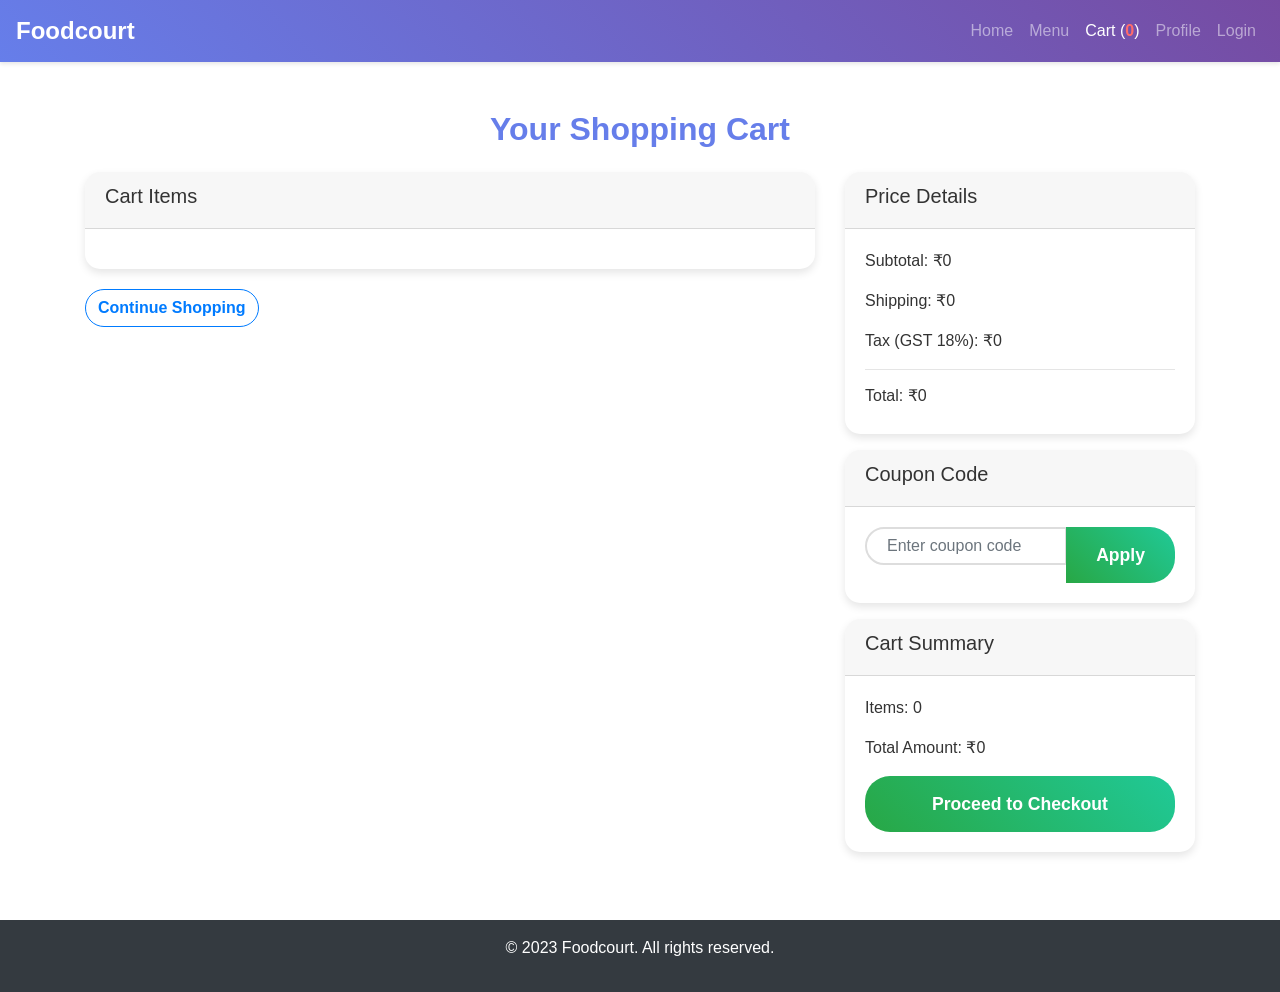
<file: cart.html>
<!DOCTYPE html>
<html lang="en">
<head>
    <meta charset="UTF-8">
    <meta name="viewport" content="width=device-width, initial-scale=1.0">
    <title>Foodcourt - Your Cart</title>
    <link rel="stylesheet" href="https://stackpath.bootstrapcdn.com/bootstrap/4.5.2/css/bootstrap.min.css">
    <link rel="stylesheet" href="styles.css">
</head>
<body>
    <!-- Navigation -->
    <nav class="navbar navbar-expand-lg navbar-dark bg-dark">
        <a class="navbar-brand" href="index.html">Foodcourt</a>
        <button class="navbar-toggler" type="button" data-toggle="collapse" data-target="#navbarNav">
            <span class="navbar-toggler-icon"></span>
        </button>
        <div class="collapse navbar-collapse" id="navbarNav">
            <ul class="navbar-nav ml-auto">
                <li class="nav-item"><a class="nav-link" href="index.html">Home</a></li>
                <li class="nav-item"><a class="nav-link" href="index.html#menu">Menu</a></li>
                <li class="nav-item"><a class="nav-link active" href="cart.html">Cart (<span id="cart-count">0</span>)</a></li>
                <li class="nav-item"><a class="nav-link" href="profile.html">Profile</a></li>
                <li class="nav-item"><a class="nav-link" href="#" data-toggle="modal" data-target="#loginModal">Login</a></li>
            </ul>
        </div>
    </nav>

    <!-- Cart Section -->
    <section class="cart py-5">
        <div class="container">
            <h2 class="text-center mb-4">Your Shopping Cart</h2>
            <div class="row">
                <div class="col-md-8">
                    <div class="card">
                        <div class="card-header">
                            <h5>Cart Items</h5>
                        </div>
                        <div class="card-body">
                            <div id="cart-items">
                                <!-- Cart items will be populated by JS -->
                            </div>
                        </div>
                    </div>
                    <div class="mt-3">
                        <a href="index.html" class="btn btn-outline-primary">Continue Shopping</a>
                    </div>
                </div>
                <div class="col-md-4">
                    <div class="card mb-3">
                        <div class="card-header">
                            <h5>Price Details</h5>
                        </div>
                        <div class="card-body">
                            <p>Subtotal: ₹<span id="subtotal">0</span></p>
                            <p>Shipping: ₹<span id="shipping">0</span></p>
                            <p>Tax (GST 18%): ₹<span id="tax">0</span></p>
                            <hr>
                            <h6>Total: ₹<span id="total">0</span></h6>
                        </div>
                    </div>
                    <div class="card mb-3">
                        <div class="card-header">
                            <h5>Coupon Code</h5>
                        </div>
                        <div class="card-body">
                            <div class="input-group">
                                <input type="text" id="coupon-code" class="form-control" placeholder="Enter coupon code">
                                <div class="input-group-append">
                                    <button class="btn btn-success" onclick="applyCoupon()">Apply</button>
                                </div>
                            </div>
                            <small id="coupon-message" class="text-muted"></small>
                        </div>
                    </div>
                    <div class="card">
                        <div class="card-header">
                            <h5>Cart Summary</h5>
                        </div>
                        <div class="card-body">
                            <p>Items: <span id="item-count">0</span></p>
                            <p>Total Amount: ₹<span id="summary-total">0</span></p>
                            <button class="btn btn-success btn-block" onclick="checkout()">Proceed to Checkout</button>
                        </div>
                    </div>
                </div>
            </div>
        </div>
    </section>

    <!-- Login Modal -->
    <div class="modal fade" id="loginModal" tabindex="-1">
        <div class="modal-dialog">
            <div class="modal-content">
                <div class="modal-header">
                    <h5 class="modal-title">Login</h5>
                    <button type="button" class="close" data-dismiss="modal">&times;</button>
                </div>
                <div class="modal-body">
                    <form id="login-form">
                        <div class="form-group">
                            <label for="email">Email:</label>
                            <input type="email" class="form-control" id="email" required>
                        </div>
                        <div class="form-group">
                            <label for="password">Password:</label>
                            <input type="password" class="form-control" id="password" required>
                        </div>
                        <button type="submit" class="btn btn-primary">Login</button>
                    </form>
                    <p class="text-center mt-3">Don't have an account? <a href="signup.html">Sign up here</a></p>
                </div>
            </div>
        </div>
    </div>

    <!-- Checkout Modal -->
    <div class="modal fade" id="checkoutModal" tabindex="-1">
        <div class="modal-dialog">
            <div class="modal-content">
                <div class="modal-header">
                    <h5 class="modal-title">Checkout</h5>
                    <button type="button" class="close" data-dismiss="modal">&times;</button>
                </div>
                <div class="modal-body">
                    <form id="checkout-form">
                        <div class="form-group">
                            <label for="address">Delivery Address:</label>
                            <input type="text" class="form-control" id="address" required>
                        </div>
                        <div class="form-group">
                            <label for="payment">Payment Method:</label>
                            <select class="form-control" id="payment">
                                <option>Credit Card</option>
                                <option>UPI</option>
                                <option>Cash on Delivery</option>
                            </select>
                        </div>
                        <button type="submit" class="btn btn-success">Place Order</button>
                    </form>
                </div>
            </div>
        </div>
    </div>

    <script src="https://code.jquery.com/jquery-3.5.1.slim.min.js"></script>
    <script src="https://cdn.jsdelivr.net/npm/@popperjs/core@2.5.4/dist/umd/popper.min.js"></script>
    <script src="https://stackpath.bootstrapcdn.com/bootstrap/4.5.2/js/bootstrap.min.js"></script>
    <script src="script.js"></script>
</body>
</html>
    <!-- Footer -->
    <footer class="bg-dark text-white text-center py-3">
        <div class="container">
            <p>&copy; 2023 Foodcourt. All rights reserved.</p>
        </div>
    </footer>
</file>
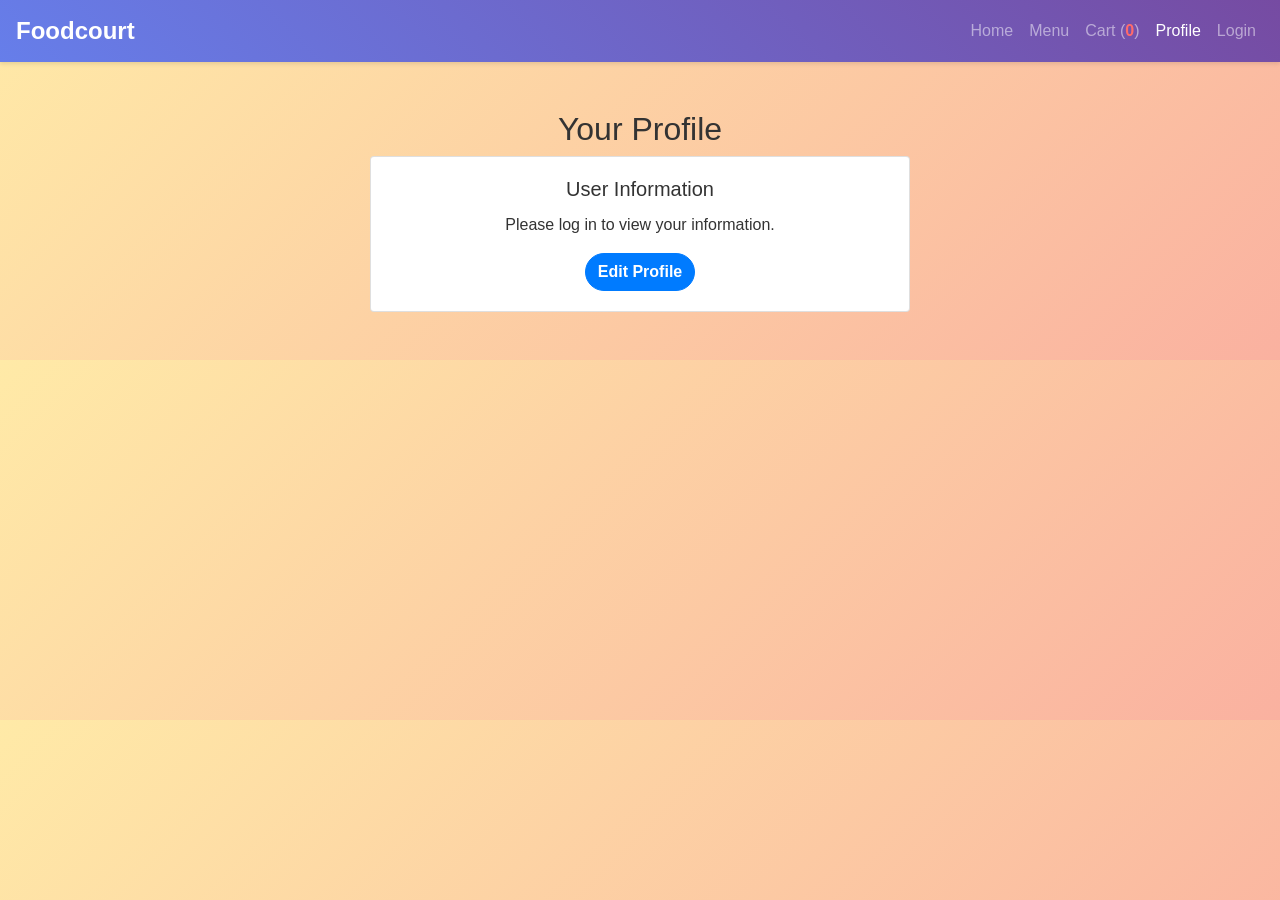
<file: profile.html>
<!DOCTYPE html>
<html lang="en">
<head>
    <meta charset="UTF-8">
    <meta name="viewport" content="width=device-width, initial-scale=1.0">
    <title>Foodcourt - Your Profile</title>
    <link rel="stylesheet" href="https://stackpath.bootstrapcdn.com/bootstrap/4.5.2/css/bootstrap.min.css">
    <link rel="stylesheet" href="styles.css">
</head>
<body>
    <!-- Navigation -->
    <nav class="navbar navbar-expand-lg navbar-dark bg-dark">
        <a class="navbar-brand" href="index.html">Foodcourt</a>
        <button class="navbar-toggler" type="button" data-toggle="collapse" data-target="#navbarNav">
            <span class="navbar-toggler-icon"></span>
        </button>
        <div class="collapse navbar-collapse" id="navbarNav">
            <ul class="navbar-nav ml-auto">
                <li class="nav-item"><a class="nav-link" href="index.html">Home</a></li>
                <li class="nav-item"><a class="nav-link" href="index.html#menu">Menu</a></li>
                <li class="nav-item"><a class="nav-link" href="cart.html">Cart (<span id="cart-count">0</span>)</a></li>
                <li class="nav-item"><a class="nav-link active" href="profile.html">Profile</a></li>
                <li class="nav-item"><a class="nav-link" href="#" data-toggle="modal" data-target="#loginModal">Login</a></li>
            </ul>
        </div>
    </nav>

    <!-- Profile Section -->
    <section class="profile py-5">
        <div class="container">
            <h2 class="text-center">Your Profile</h2>
            <div class="row justify-content-center">
                <div class="col-md-6">
                    <div class="card">
                        <div class="card-body">
                            <h5 class="card-title text-center">User Information</h5>
                            <p id="user-info" class="text-center">Please log in to view your information.</p>
                            <div class="text-center mt-3">
                                <button class="btn btn-primary" onclick="$('#loginModal').modal('show')">Edit Profile</button>
                            </div>
                        </div>
                    </div>
                </div>
            </div>
        </div>
    </section>

    <!-- Login Modal -->
    <div class="modal fade" id="loginModal" tabindex="-1">
        <div class="modal-dialog">
            <div class="modal-content">
                <div class="modal-header">
                    <h5 class="modal-title">Login</h5>
                    <button type="button" class="close" data-dismiss="modal">&times;</button>
                </div>
                <div class="modal-body">
                    <form id="login-form">
                        <div class="form-group">
                            <label for="email">Email:</label>
                            <input type="email" class="form-control" id="email" required>
                        </div>
                        <div class="form-group">
                            <label for="password">Password:</label>
                            <input type="password" class="form-control" id="password" required>
                        </div>
                        <button type="submit" class="btn btn-primary">Login</button>
                    </form>
                    <p class="text-center mt-3">Don't have an account? <a href="signup.html">Sign up here</a></p>
                </div>
            </div>
        </div>
    </div>

    <script src="https://code.jquery.com/jquery-3.5.1.slim.min.js"></script>
    <script src="https://cdn.jsdelivr.net/npm/@popperjs/core@2.5.4/dist/umd/popper.min.js"></script>
    <script src="https://stackpath.bootstrapcdn.com/bootstrap/4.5.2/js/bootstrap.min.js"></script>
    <script src="script.js"></script>
</body>
</html>
</file>
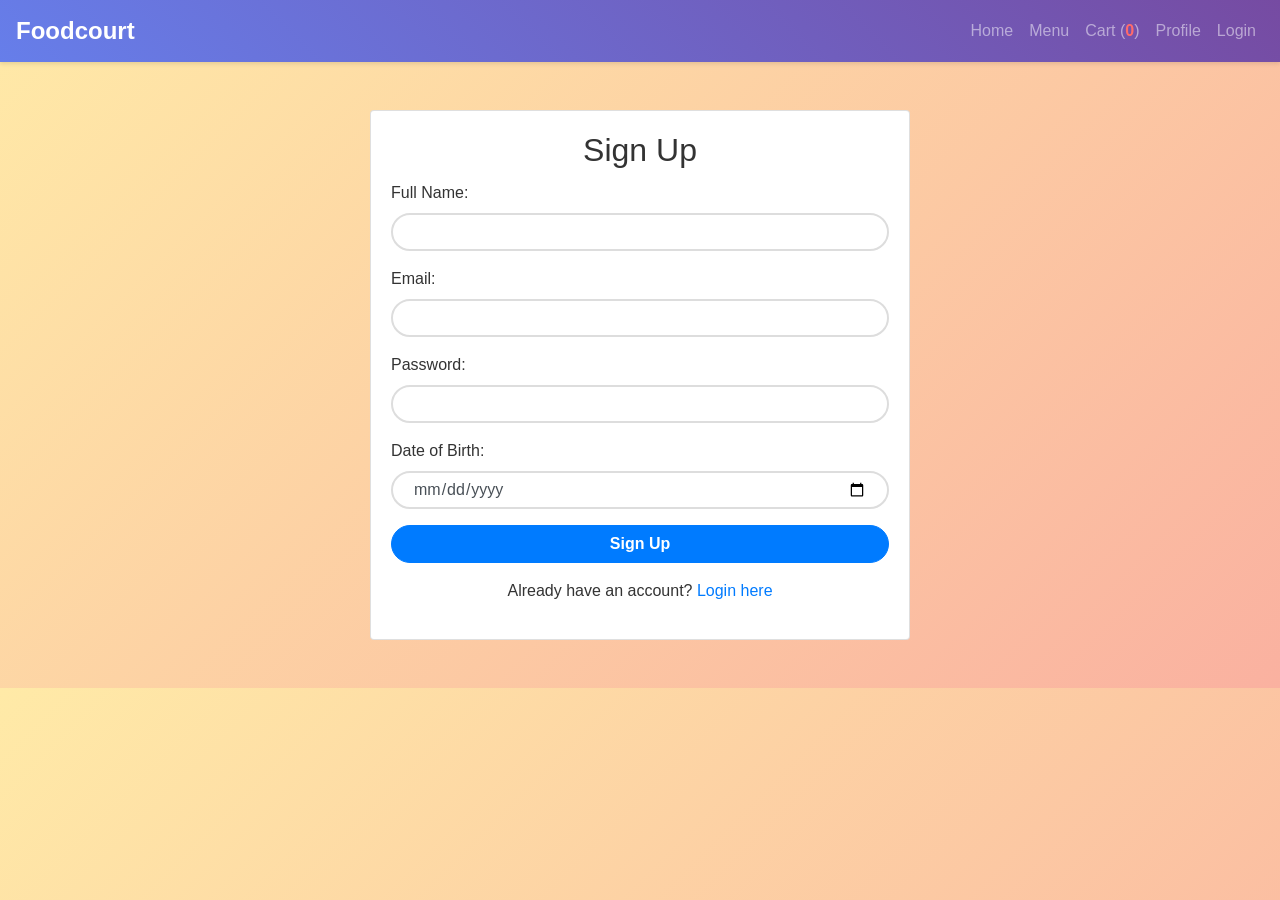
<file: signup.html>
<!DOCTYPE html>
<html lang="en">
<head>
    <meta charset="UTF-8">
    <meta name="viewport" content="width=device-width, initial-scale=1.0">
    <title>Foodcourt - Sign Up</title>
    <link rel="stylesheet" href="https://stackpath.bootstrapcdn.com/bootstrap/4.5.2/css/bootstrap.min.css">
    <link rel="stylesheet" href="styles.css">
</head>
<body>
    <!-- Navigation -->
    <nav class="navbar navbar-expand-lg navbar-dark bg-dark">
        <a class="navbar-brand" href="index.html">Foodcourt</a>
        <button class="navbar-toggler" type="button" data-toggle="collapse" data-target="#navbarNav">
            <span class="navbar-toggler-icon"></span>
        </button>
        <div class="collapse navbar-collapse" id="navbarNav">
            <ul class="navbar-nav ml-auto">
                <li class="nav-item"><a class="nav-link" href="index.html">Home</a></li>
                <li class="nav-item"><a class="nav-link" href="index.html#menu">Menu</a></li>
                <li class="nav-item"><a class="nav-link" href="cart.html">Cart (<span id="cart-count">0</span>)</a></li>
                <li class="nav-item"><a class="nav-link" href="profile.html">Profile</a></li>
                <li class="nav-item"><a class="nav-link" href="#" data-toggle="modal" data-target="#loginModal">Login</a></li>
            </ul>
        </div>
    </nav>

    <!-- Sign Up Section -->
    <section class="signup py-5">
        <div class="container">
            <div class="row justify-content-center">
                <div class="col-md-6">
                    <div class="card">
                        <div class="card-body">
                            <h2 class="card-title text-center">Sign Up</h2>
                            <form id="signup-form">
                                <div class="form-group">
                                    <label for="name">Full Name:</label>
                                    <input type="text" class="form-control" id="name" required>
                                </div>
                                <div class="form-group">
                                    <label for="email">Email:</label>
                                    <input type="email" class="form-control" id="email" required>
                                </div>
                                <div class="form-group">
                                    <label for="password">Password:</label>
                                    <input type="password" class="form-control" id="password" required>
                                </div>
                                <div class="form-group">
                                    <label for="dob">Date of Birth:</label>
                                    <input type="date" class="form-control" id="dob" required>
                                </div>
                                <button type="submit" class="btn btn-primary btn-block">Sign Up</button>
                            </form>
                            <p class="text-center mt-3">Already have an account? <a href="#" data-toggle="modal" data-target="#loginModal">Login here</a></p>
                        </div>
                    </div>
                </div>
            </div>
        </div>
    </section>

    <!-- Login Modal -->
    <div class="modal fade" id="loginModal" tabindex="-1">
        <div class="modal-dialog">
            <div class="modal-content">
                <div class="modal-header">
                    <h5 class="modal-title">Login</h5>
                    <button type="button" class="close" data-dismiss="modal">&times;</button>
                </div>
                <div class="modal-body">
                    <form id="login-form">
                        <div class="form-group">
                            <label for="login-email">Email:</label>
                            <input type="email" class="form-control" id="login-email" required>
                        </div>
                        <div class="form-group">
                            <label for="login-password">Password:</label>
                            <input type="password" class="form-control" id="login-password" required>
                        </div>
                        <button type="submit" class="btn btn-primary">Login</button>
                    </form>
                    <p class="text-center mt-3">Don't have an account? <a href="signup.html">Sign up here</a></p>
                </div>
            </div>
        </div>
    </div>

    <script src="https://code.jquery.com/jquery-3.5.1.slim.min.js"></script>
    <script src="https://cdn.jsdelivr.net/npm/@popperjs/core@2.5.4/dist/umd/popper.min.js"></script>
    <script src="https://stackpath.bootstrapcdn.com/bootstrap/4.5.2/js/bootstrap.min.js"></script>
    <script src="script.js"></script>
</body>
</html>
</file>
<file: styles.css>
/* Custom Styles for Foodcourt */

.bg-warm {
    background: linear-gradient(135deg, #a29bfe 0%, #6c5ce7 100%); /* Light purple gradient */
}

body {
    font-family: 'Segoe UI', Tahoma, Geneva, Verdana, sans-serif;
    background: linear-gradient(135deg, #ffeaa7 0%, #fab1a0 100%); /* Warm yellow to peach */
    color: #333;
}

.hero {
    background: rgba(255, 255, 255, 0.5); /* Transparent white */
    height: 60vh;
    display: flex;
    align-items: center;
    justify-content: center;
    position: relative;
    overflow: hidden;
}

.hero::before {
    content: '';
    position: absolute;
    top: 0;
    left: 0;
    right: 0;
    bottom: 0;
    background: url('C:/PBEL Internship/Images/jain thali home page.jfif') no-repeat center center;
    background-size: cover;
    opacity: 0.3;
    z-index: 1;
}

.hero .container {
    position: relative;
    z-index: 2;
}

.hero h1 {
    font-size: 3rem;
    font-weight: bold;
    text-shadow: 2px 2px 4px rgba(0,0,0,0.5);
    animation: fadeInUp 1s ease-out;
}

.hero p {
    font-size: 1.2rem;
    text-shadow: 1px 1px 2px rgba(0,0,0,0.5);
    animation: fadeInUp 1.2s ease-out;
}

.hero input {
    border-radius: 25px;
    border: none;
    padding: 10px 20px;
    box-shadow: 0 4px 6px rgba(0,0,0,0.1);
}

.hero .btn {
    border-radius: 25px;
    padding: 10px 30px;
    font-weight: bold;
    transition: all 0.3s ease;
}

.hero .btn:hover {
    transform: translateY(-2px);
    box-shadow: 0 6px 12px rgba(0,0,0,0.2);
}

.featured {
    background: white;
    padding: 60px 0;
}

.featured h2 {
    color: #667eea;
    margin-bottom: 40px;
    font-weight: bold;
}

.featured .card {
    margin-bottom: 20px;
    border: none;
    border-radius: 15px;
    overflow: hidden;
    box-shadow: 0 4px 8px rgba(0,0,0,0.1);
    transition: all 0.3s ease;
}

.featured .card:hover {
    transform: translateY(-10px);
    box-shadow: 0 8px 16px rgba(0,0,0,0.2);
}

.featured .card img {
    height: 200px;
    object-fit: cover;
}

.featured .card-body {
    padding: 20px;
}

.featured .btn {
    background: linear-gradient(45deg, #667eea, #764ba2);
    border: none;
    border-radius: 25px;
    transition: all 0.3s ease;
}

.featured .btn:hover {
    background: linear-gradient(45deg, #764ba2, #667eea);
    transform: scale(1.05);
}

.menu {
    background: #f8f9fa;
    padding: 60px 0;
}

.menu h2 {
    color: #667eea;
    margin-bottom: 40px;
    font-weight: bold;
}

.menu .card {
    margin-bottom: 20px;
    border: none;
    border-radius: 15px;
    overflow: hidden;
    box-shadow: 0 4px 8px rgba(0,0,0,0.1);
    transition: all 0.3s ease;
}

.menu .card:hover {
    transform: translateY(-5px);
    box-shadow: 0 8px 16px rgba(0,0,0,0.2);
}

.menu .card-body {
    padding: 20px;
}

.menu .btn {
    background: linear-gradient(45deg, #28a745, #20c997);
    border: none;
    border-radius: 25px;
    transition: all 0.3s ease;
}

.menu .btn:hover {
    background: linear-gradient(45deg, #20c997, #28a745);
    transform: scale(1.05);
}

.cart {
    background: white;
    padding: 60px 0;
    min-height: 60vh;
}

.cart h2 {
    color: #667eea;
    margin-bottom: 40px;
    font-weight: bold;
}

.cart .card {
    margin-bottom: 20px;
    border: none;
    border-radius: 15px;
    overflow: hidden;
    box-shadow: 0 4px 8px rgba(0,0,0,0.1);
    transition: all 0.3s ease;
}

.cart .card:hover {
    transform: translateY(-5px);
    box-shadow: 0 8px 16px rgba(0,0,0,0.2);
}

.cart .btn-success {
    background: linear-gradient(45deg, #28a745, #20c997);
    border: none;
    border-radius: 25px;
    padding: 15px 30px;
    font-size: 1.1rem;
    font-weight: bold;
    transition: all 0.3s ease;
}

.cart .btn-success:hover {
    background: linear-gradient(45deg, #20c997, #28a745);
    transform: scale(1.05);
    box-shadow: 0 6px 12px rgba(0,0,0,0.2);
}

.cart .btn-danger {
    background: linear-gradient(45deg, #dc3545, #fd7e14);
    border: none;
    border-radius: 25px;
    transition: all 0.3s ease;
}

.cart .btn-danger:hover {
    background: linear-gradient(45deg, #fd7e14, #dc3545);
    transform: scale(1.05);
}

#cart-count {
    color: #ff6b6b;
    font-weight: bold;
}

.navbar {
    background: linear-gradient(45deg, #667eea, #764ba2) !important;
    box-shadow: 0 2px 4px rgba(0,0,0,0.1);
}

.navbar-brand {
    font-weight: bold;
    font-size: 1.5rem;
}

.modal-content {
    border-radius: 15px;
    border: none;
    box-shadow: 0 10px 30px rgba(0,0,0,0.3);
}

.modal-header {
    background: linear-gradient(45deg, #667eea, #764ba2);
    color: white;
    border-radius: 15px 15px 0 0;
}

.modal-body {
    padding: 30px;
}

.form-control {
    border-radius: 25px;
    border: 2px solid #ddd;
    padding: 10px 20px;
    transition: all 0.3s ease;
}

.form-control:focus {
    border-color: #667eea;
    box-shadow: 0 0 0 0.2rem rgba(102, 126, 234, 0.25);
}

.btn {
    border-radius: 25px;
    font-weight: bold;
    transition: all 0.3s ease;
}

.btn:hover {
    transform: translateY(-2px);
    box-shadow: 0 4px 8px rgba(0,0,0,0.2);
}

@keyframes fadeInUp {
    from {
        opacity: 0;
        transform: translateY(30px);
    }
    to {
        opacity: 1;
        transform: translateY(0);
    }
}

/* Responsive adjustments */
@media (max-width: 768px) {
    .hero h1 {
        font-size: 2rem;
    }
    .hero input {
        width: 80% !important;
    }
    .featured .card, .menu .card, .cart .card {
        margin-bottom: 15px;
    }
}
</file>
